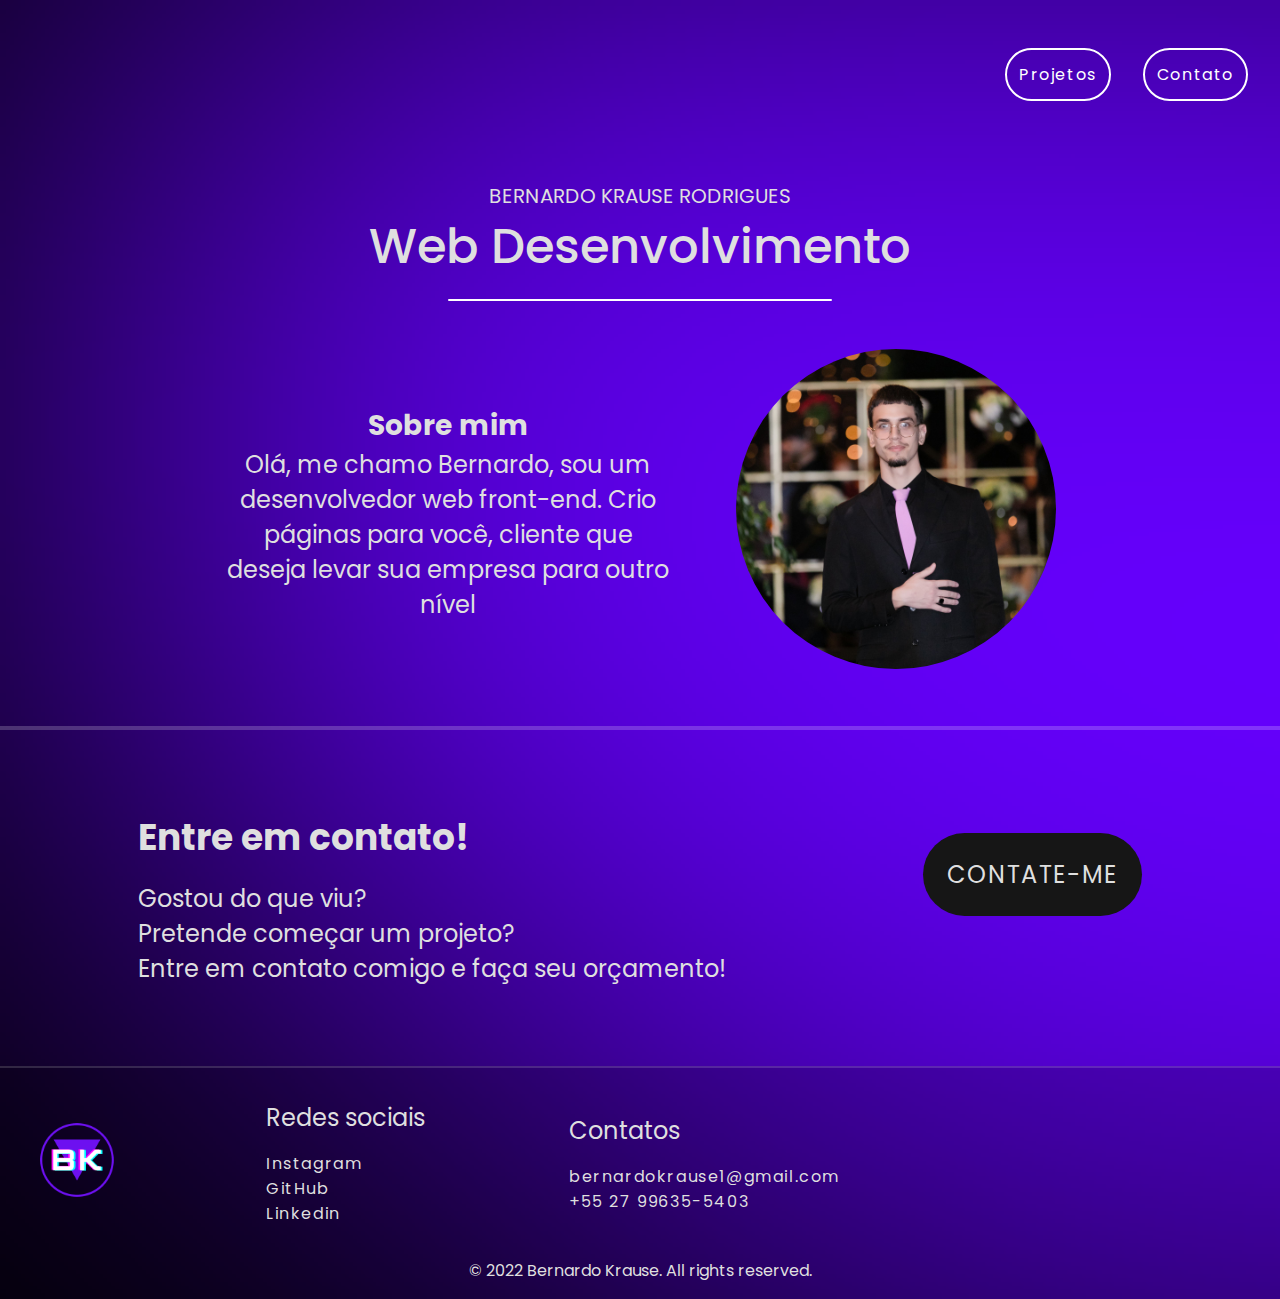
<file: index.html>
<!DOCTYPE html>
<html lang="pt-br">
<head>
    <meta charset="UTF-8">
    <meta name="viewport" content="width=device-width, initial-scale=1.0">
    <link rel="stylesheet" href="./css/styles.css" type="text/css" midia="screen">
    <link rel="stylesheet" href="./css/layout.css" type="text/css" midia="screen">
    <link rel="preconnect" href="https://fonts.googleapis.com">
    <link rel="preconnect" href="https://fonts.gstatic.com" crossorigin>
    <link href="https://fonts.googleapis.com/css2?family=Poppins:wght@400;500;600;900&display=swap" rel="stylesheet">
    <link rel="shortcut icon" href="/assets/full-moon-black-circle_icon-icons.com_64234.svg">
    <title>Web Desenvolvimento</title>
</head>
<body>
    <header class="mt-30">
        <a href="./projetos.html">Projetos</a>
        <a href="#contact">Contato</a>
    </header>
    <main>
            <div class="top-page mt-50">
                <div class="intro">
                    <h6>BERNARDO KRAUSE RODRIGUES</h6>
                    <h1>Web Desenvolvimento</h1>
                    <hr class="mt-10">
                </div>
                <div class="about-me">
                    <div class="info">
                        <h3 class="">Sobre mim</h3>
                        <p>Olá, me chamo Bernardo, sou um desenvolvedor web front-end. Crio páginas para você, cliente que deseja levar sua empresa para outro nível</p>
                    </div>
                    <div>
                        <img src="/assets/perfil-bernardokrause.jpg" alt="Imagem de Bernardo Krause">
                    </div>
                </div>
            </div>
        
            <div id="contact" class="contact">
                <div>
                    <h2 class="mt-30">Entre em contato!</h2>
                    <p class="mt-10">Gostou do que viu?<br> 
                        Pretende começar um projeto?<br> 
                        Entre em contato comigo e faça seu orçamento!</p>
                </div>
                <div>
                    <a href="https://wa.me/5527996355403" title="contate-me" target="_blank">CONTATE-ME</a>
                </div>
            </div>
        
    </main>
    <footer class="mt-30">
        <div class="content">
            <div>
                <img width="90rem" src="/assets/BK.png" alt="">
            </div>
            <div>
                <p>Redes sociais</p>
                <a class="mt-10" href="https://www.instagram.com/bernardokrause1/" target="_blank">Instagram</a>
                <a href="https://github.com/BernardoKrause" target="_blank">GitHub</a>
                <a href="https://www.linkedin.com/in/bernardo-krause-rodrigues-725802238/" target="_blank">Linkedin</a>
            </div>
            <div>
                <p>Contatos</p>
                <a class="mt-10" href="mailto:bernardokrause1@gmail.com" target="_blank">bernardokrause1@gmail.com</a>
                <a href="wa.me/5527996355403" target="_blank">+55 27 99635-5403</a>
            </div>
        </div>
    </footer>
    <p class="copyright">&copy; 2022 Bernardo Krause. All rights reserved.</p>
</body>
</html>
</file>
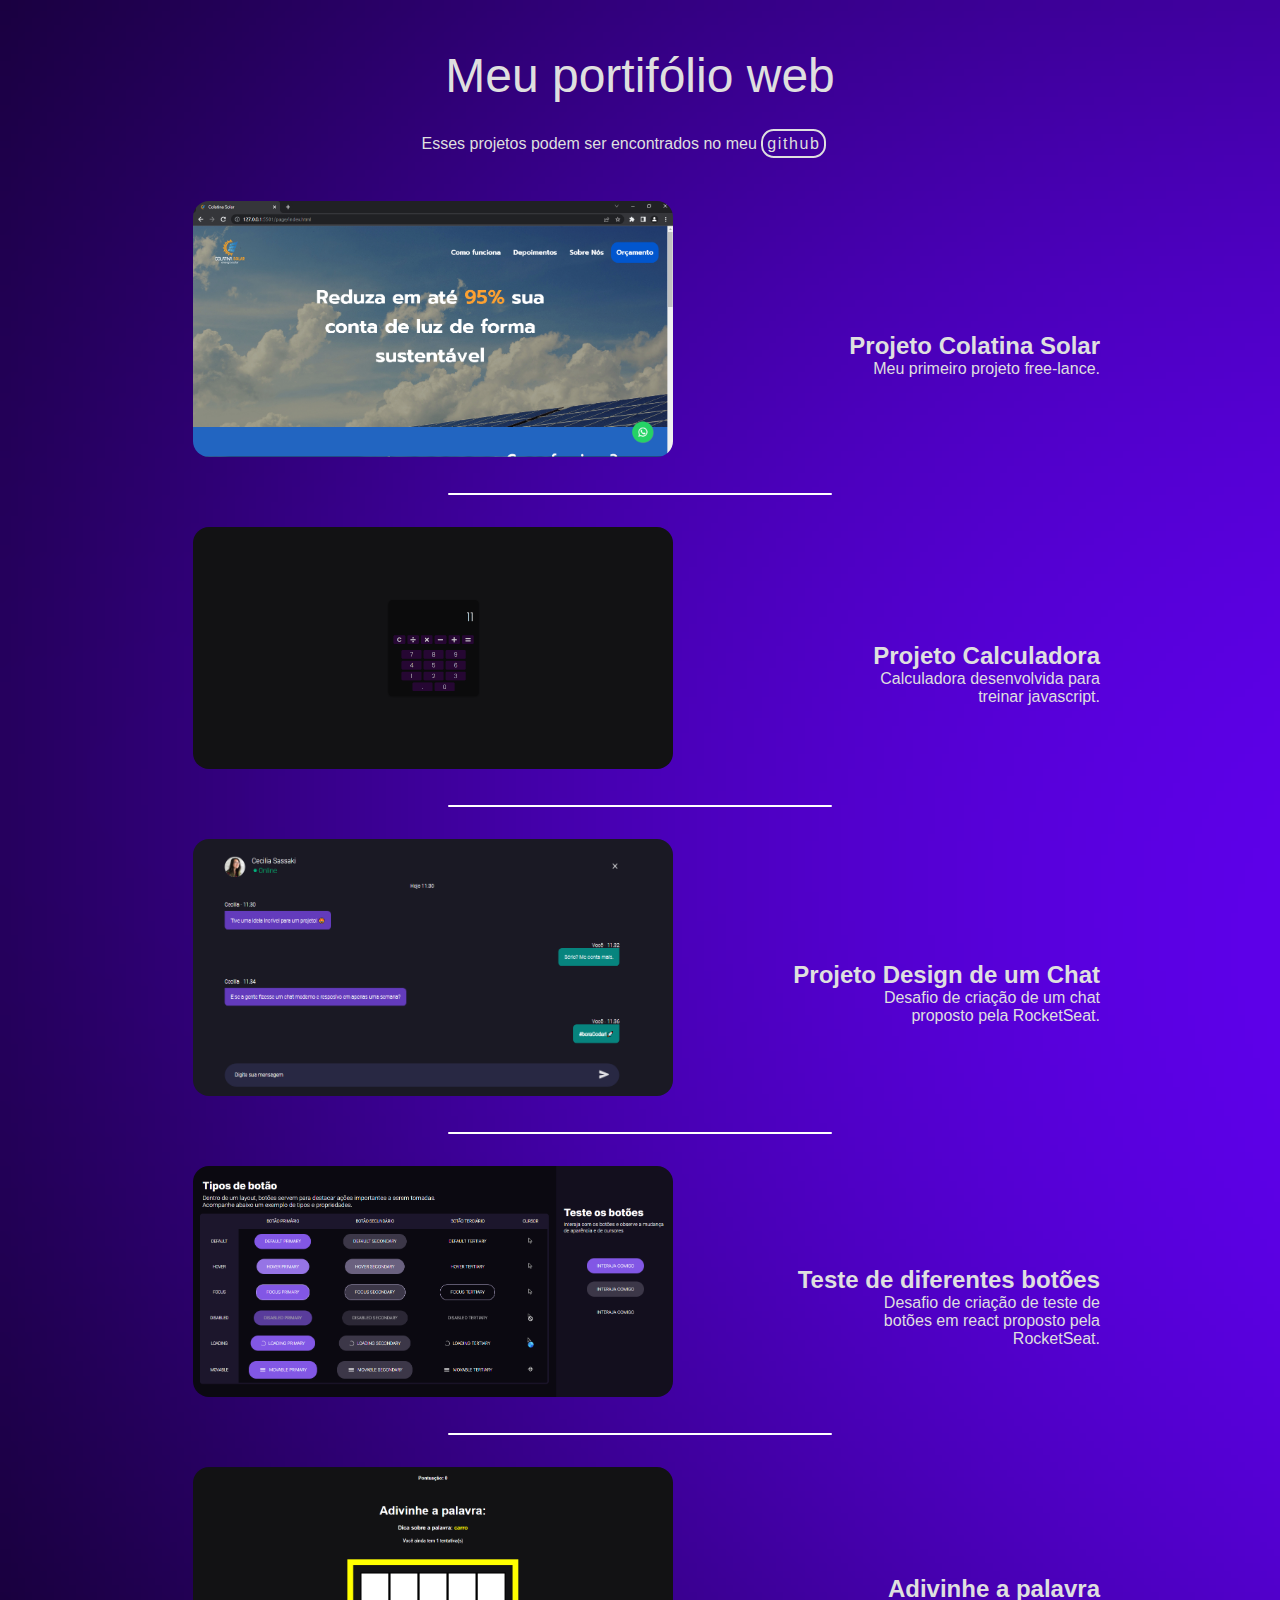
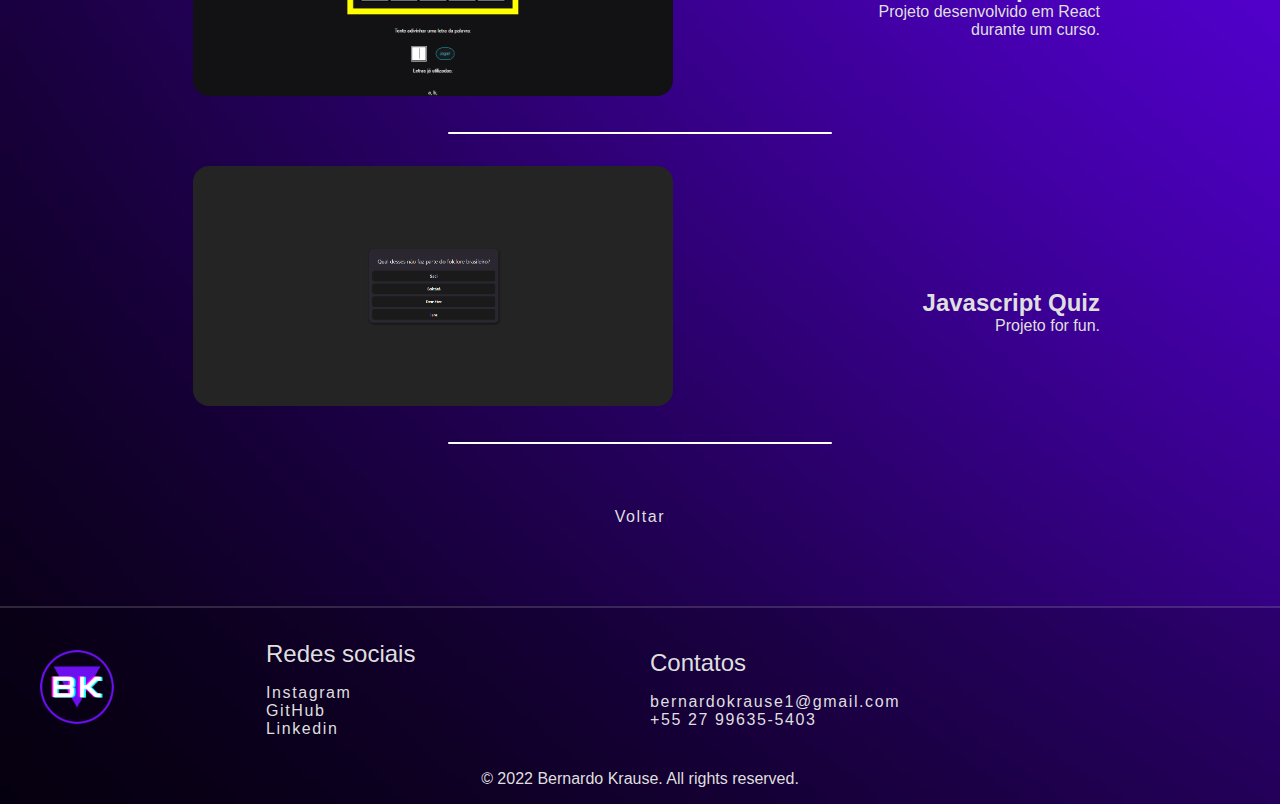
<file: projetos.html>
<!DOCTYPE html>
<html lang="en">
<head>
    <meta charset="UTF-8">
    <meta name="viewport" content="width=device-width, initial-scale=1.0">
    <link rel="stylesheet" href="/css/styles.css">
    <link rel="stylesheet" href="/css/projetos.css">
    <link rel="stylesheet" href="/css/layout.css">
    <title>Projetos</title>
</head>
<body>
    <header class="mt-30">
        <h1>Meu portifólio web</h1>
        <p class="mt-20">Esses projetos podem ser encontrados no meu <a target="_blank" href="https://github.com/BernardoKrause" id="gitButton">github</a></p>
    </header>
    <div class="projetos mt-30">
        <div class="project">
            <div class="projects-images">
                <div class="p1">
                    <a href="http://colatinasolar.com" target="_blank"><img src="/assets/site-colatinasolar.png" alt="Site Colatina Solar"></a>
                </div>
            </div>
            <div class="text">
                <h2 class="projects-text mt-30">Projeto Colatina Solar</h2>
                <p>Meu primeiro projeto free-lance.</p>
            </div>
        </div>
        <hr class="mt-20 mb-20">
        <div class="project">
            <div class="projects-images">
                <div class="p1">
                    <img src="/assets/calculadora.png" alt="Projeto Calculadora">
                </div>
            </div>
            <div class="text">
                <h2 class="projects-text mt-30">Projeto Calculadora</h2>
                <p>Calculadora desenvolvida para treinar javascript.</p>
            </div>
        </div>
        <hr class="mt-20 mb-20">
        <div class="project">
            <div class="projects-images">
                <div class="p1">
                    <img src="/assets/chat.png" alt="Projeto Design de um Chat">
                </div>
            </div>
            <div class="text">
                <h2 class="projects-text mt-30">Projeto Design de um Chat</h2>
                <p>Desafio de criação de um chat proposto pela RocketSeat.</p>
            </div>
        </div>
        <hr class="mt-20 mb-20">
        <div class="project">
            <div class="projects-images">
                <div class="p1">
                    <img src="/assets/tipos de botões react.png" alt="Projeto Design de Teste de Botões">
                </div>
            </div>
            <div class="text">
                <h2 class="projects-text mt-30">Teste de diferentes botões</h2>
                <p>Desafio de criação de teste de botões em react proposto pela RocketSeat.</p>
            </div>
        </div>
        <hr class="mt-20 mb-20">
        <div class="project">
            <div class="projects-images">
                <div class="p1">
                    <img src="/assets/Secret Word.png" alt="Projeto Secret Word">
                </div>
            </div>
            <div class="text">
                <h2 class="projects-text mt-30">Adivinhe a palavra</h2>
                <p>Projeto desenvolvido em React durante um curso.</p>
            </div>
        </div>
        <hr class="mt-20 mb-20">
        <div class="project">
            <div class="projects-images">
                <div class="p1">
                    <img src="/assets/Javascript-quiz.png" alt="Projeto Javascript-quiz">
                </div>
            </div>
            <div class="text">
                <h2 class="projects-text mt-30">Javascript Quiz</h2>
                <p>Projeto for fun.</p>
            </div>
        </div>
    </div>
    <hr class="mt-20 mb-20">
    <div class="back mt-20 mb-20">
        <a href="/index.html">Voltar</a>
    </div>
    <footer class="mt-30">
        <div class="content">
            <div>
                <img width="90rem" src="/assets/BK.png" alt="">
            </div>
            <div>
                <p>Redes sociais</p>
                <a class="mt-10" href="https://www.instagram.com/bernardokrause1/" target="_blank">Instagram</a>
                <a href="https://github.com/BernardoKrause" target="_blank">GitHub</a>
                <a href="https://www.linkedin.com/in/bernardo-krause-rodrigues-725802238/" target="_blank">Linkedin</a>
            </div>
            <div>
                <p>Contatos</p>
                <a class="mt-10" href="mailto:bernardokrause1@gmail.com" target="_blank">bernardokrause1@gmail.com</a>
                <a href="wa.me/5527996355403" target="_blank">+55 27 99635-5403</a>
            </div>
        </div>
    </footer>
    <p class="copyright">&copy; 2022 Bernardo Krause. All rights reserved.</p>
    </body>
</html>
</file>
<file: css/styles.css>
* {
    margin: 0;
    padding: 0;
    box-sizing: border-box;
    font-family: 'Poppins', sans-serif;
    scroll-behavior: smooth;
}

hr {
    background-color: #fff;
    height: 2px;
    margin: 0 35%;
    border: none;
    border-radius: 50rem;
}

.divs {
    margin: 0;
    background-color: rgba(255, 255, 255, 0.151);
}

body {
    height: 100%;
    background: no-repeat url(/assets/blurry-gradient-haikei.png);
    background-size: cover;
    text-align: center;
    color: rgb(223, 223, 223);
}

a {
    text-decoration: none;
    letter-spacing: .1rem;
    color: rgb(223, 223, 223);
}


header a {
    padding: .75em;
    margin-right: 2.5vw;
    border: 2px solid #fff;
    border-radius: 7rem;
    color: #fff;
    transition: .5s;;
}

header a:hover {
    border: 2px solid rgba(255, 255, 255, 0.39);
    transition: .5s;
}

h6 {
    font-weight: normal;
    font-size: 20px;
}

h1 {
    font-size: 3rem;
    font-weight: 500;
}

.info {
    width: 480px;
}

.about-me {
    border-bottom: 2px solid rgba(255, 255, 255, 0.199);
}

.about-me div {
    align-content: center;
    padding: 2rem 1rem;
    font-size: 1.5rem;
    margin: 1rem;
}

.about-me div img {
    width: 320px;
    border-radius: 50%;
    object-fit: contain;
}

.projects {
    font-size: 24px;
    gap: 2rem;
}

.projects div {
    margin: 1rem;
}

.projects h2 {
    font-weight: 600;
}

.projects-images div img {
    width: 480px;
    margin: 0 1vw;
    border-radius: 1rem;
}

.contact {
    border-top: 2px solid rgba(255, 255, 255, 0.199);
    font-size: 1.5rem;
    text-align: left;
    padding: 2rem 3rem;
    gap: 1rem;
    margin: auto;
}

.contact div:nth-child(2) {
    background-color: rgb(22, 22, 22);
    padding: 24px;
    border-radius: 5rem;

    transition: .7s;
}

.contact div:nth-child(2):hover {
    background-color: rgb(0, 0, 0);
    cursor: pointer;
}

footer {
    background-color: rgba(0, 0, 0, 0.158);
    border-top: 2px solid rgba(255, 255, 255, 0.151);
    padding: 2rem 2rem;
}

footer div p {
    font-size: 1.5rem;
}

footer div a{
    width: fit-content;
}

footer div a:hover {
    transition: .5s;
}

footer div a:hover {
    color: rgb(107, 107, 107);
}

.copyright {
    background-color: rgba(0, 0, 0, 0.158);
    padding-bottom: 1rem;
}

/* util */

.mt-10 {
    margin-top: 1rem;
}

.mt-20 {
    margin-top: 2rem;
}

.mt-30 {
    margin-top: 3rem;
}

.mt-50 {
    margin-top: 5rem;
}

.mb-10 {
    margin-bottom: 1rem;
}

.mb-20 {
    margin-bottom: 2rem;
}

.mb-30 {
    margin-bottom: 3rem;
}

/* animation */

.intro {
    animation: fromTop 1s .5s;
}

.about-me {
    animation: fromBottom 1s .5s;
}

@keyframes fromTop {
    from {
        opacity: 0;
        transform: translateY(-30px);
    }
    to {
        opacity: 1;
        transform: translateY(0);
    }
}

@keyframes fromBottom {
    from {
        opacity: 0;
        transform: translateY(30px);
    }
    to {
        opacity: 1;
        transform: translateY(0);
    }
}
</file>
<file: css/layout.css>
body {
    display: grid;
    grid-template-columns: repeat(autofit, 1fr);
    grid-template-rows: repeat(autofit, 1fr);
    grid-template-areas: 
    "h"
    "m"
    "f"
    "c";
}

header {
    grid-area: "h";
    display: flex;
    align-items: center;
    justify-content: flex-end;
}

.projetos {
    grid-area: "m";
}


main {
    grid-area: "m";
}

.about-me {
    display: flex;
    justify-content: center;
    align-items: center;
}

.about-me div img {
    justify-self: center;
}

.projects {
    display: flex;
    justify-content: center;
    align-items: center;
}

.projects-images {
    display: flex;
    flex-wrap: wrap;
    justify-content: center;
}

.contact {
    display: flex;
    align-items: center;
    justify-content: space-around;
}

.contact div:nth-child(2){
    display: flex;
    flex-direction: column;
    gap: 1rem;
}

footer {
    grid-area: "f";
    display: flex;
    align-items: center;
}

.back {
    grid-area: "f";
}

footer .content {
    display: flex;
    align-items: center;
    gap: 9rem;
}

footer .content div:nth-child(2), footer .content div:nth-child(3) {
    display: flex;
    flex-direction: column;
    text-align: left;
}

.copyright {
    grid-area: "c";
    display: flex;
    justify-content: center;
}

@media only screen and (max-width: 912px){
    body {
        zoom: 0.4;
    }
    .about-me {
        display: flex;
        flex-direction: column-reverse;
    }

    .projects {
        display: flex;
        flex-direction: column;
    }

    .projects-images {
        display: flex;
        flex-wrap: wrap;
        justify-content: center;
    }

    .contact {
        display: flex;
        flex-direction: column;
        align-content: center;
    }

}
</file>
<file: css/projetos.css>
.project {
    margin: auto;
    display: flex;
    justify-content: space-between;
    text-align: right;
    align-items: center;
    min-width: 640px;
    max-width: 920px;
    flex-wrap: wrap-reverse;
}

header {
    display: flex;
    flex-direction: column;
}

#gitButton {
    background: none;
    border: none;
    color: rgb(223, 223, 223);
    font-size: 16px;
    border: 2px solid rgb(223, 223, 223);
    border-radius: .8em;
    padding: 4px;
    transition: .7s;
}

#gitButton:hover {
    cursor: pointer;
    border: 2px solid rgb(163, 163, 163);
}

div p {
    width: 240px;
}

.text {
    display: flex;
    flex-direction: column;
    align-items: flex-end;
}

@media only screen and (max-width: 912px){ 
    .project {
        text-align: center;
        justify-content: center;
    }
}
</file>
